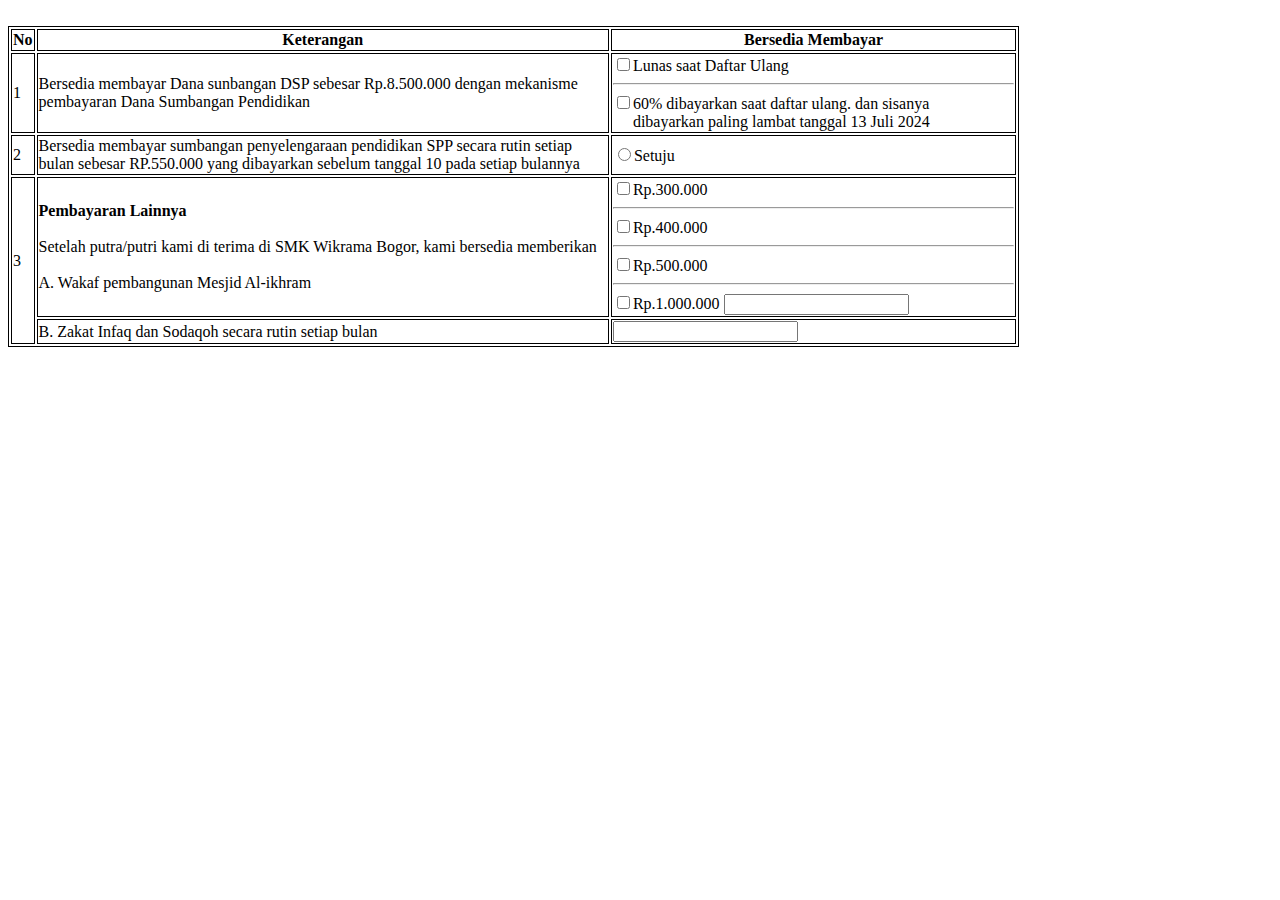
<file: index.html>
<!DOCTYPE html>
<html lang="en">
<head>
    <meta charset="UTF-8">
    <meta name="viewport" content="width=device-width, initial-scale=1.0">
    <title>Document</title>
</head>
<body>
    <!-- 30 menit -->
    <table style="width: 80%;">
    <tr>
        <th>No</th>
        <th>Keterangan</th>
        <th>Bersedia Membayar</th>
    </tr>
    <tr>
        <td>1</td>
        <td>Bersedia membayar Dana sunbangan DSP sebesar Rp.8.500.000 dengan mekanisme
            pembayaran Dana Sumbangan Pendidikan</td>
        <td>
           <input type = "checkbox">Lunas saat Daftar Ulang</input>
           <hr>
           <div class = "input1">
           <input type ="checkbox">60% dibayarkan saat daftar ulang. dan sisanya <span>dibayarkan
                        paling lambat tanggal 13 Juli 2024</span></input>
                        </div>
        </td>
    </tr>
    <br>
    <tr>
        <td>2</td>
        <td>Bersedia membayar sumbangan penyelengaraan pendidikan SPP secara rutin setiap bulan sebesar RP.550.000 
            yang dibayarkan sebelum tanggal 10 pada setiap bulannya
        </td>
        <td>
            <input type = "radio">Setuju</input>
        </td>
       
    </tr>
    <tr>
        
        <td rowspan="2">3</td>
        <td><strong>Pembayaran Lainnya</strong><br><br>
            Setelah putra/putri kami di terima di SMK Wikrama Bogor, kami bersedia memberikan<br><br>
            A. Wakaf pembangunan Mesjid Al-ikhram</td>
        <td>
            <input type="checkbox">Rp.300.000</input>
            <hr>
            <input type="checkbox">Rp.400.000</input>
            <hr>
            <input type="checkbox">Rp.500.000</input>
            <hr>
            <input type="checkbox">Rp.1.000.000</input>
            <input type = "text"></input>
        </td>
        <tr>
       
        <td>B. Zakat Infaq dan Sodaqoh secara rutin setiap bulan</td>
        <td>
            <input type = "text"></input>
        </td>
       
    </tr>

    </table>

    <style>
        table, th, td {
            border : 0.5px solid black;
        }
        .input1 span {
            margin-left: 20px;
        }
    </style>
</body>
</html>
</file>
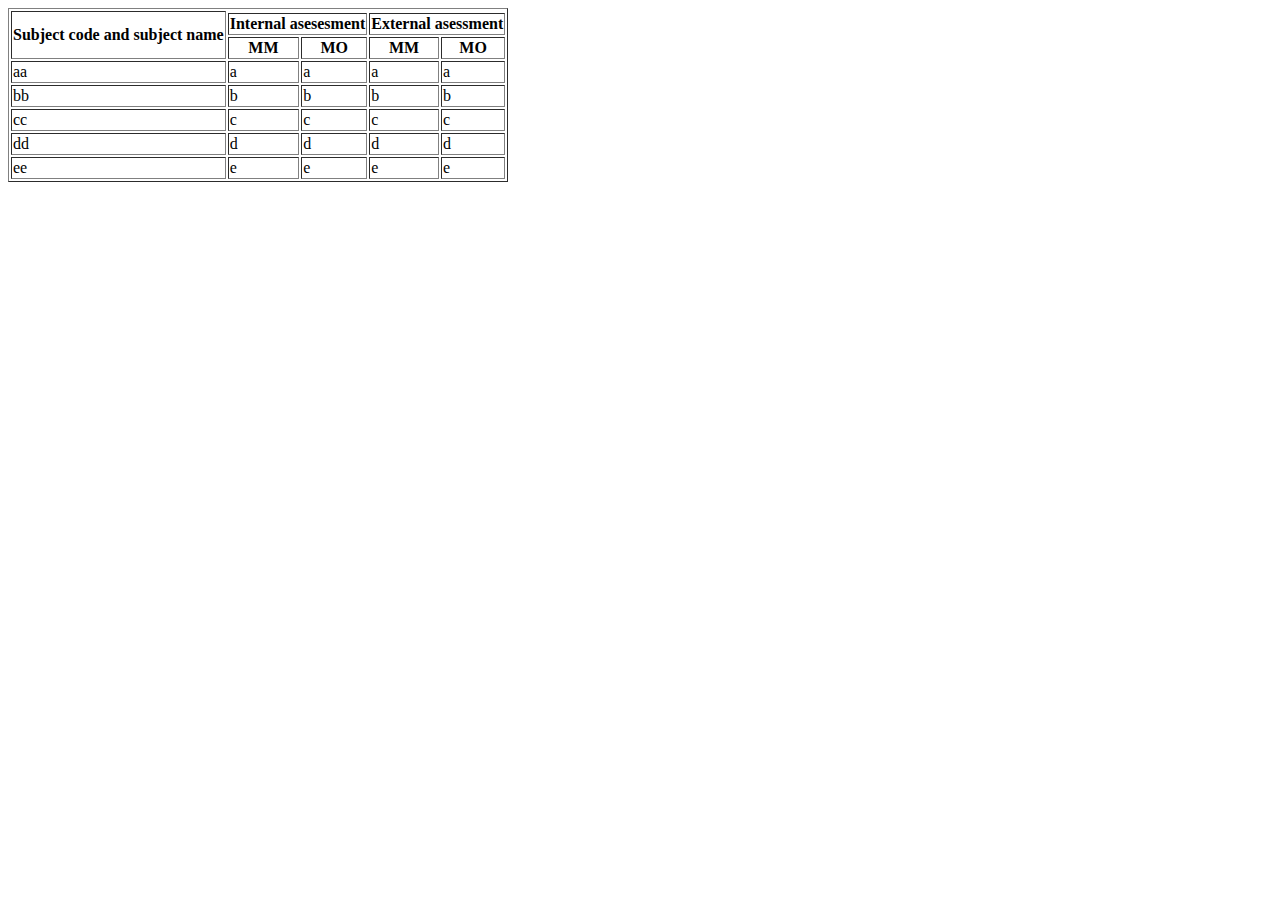
<file: Produktif1/index.html>
<!DOCTYPE html>
<html lang="en">
<head>
    <meta charset="UTF-8">
    <meta name="viewport" content="width=device-width, initial-scale=1.0">
    <title>Document</title>
</head>
<body>
   <table border="1">
    <tr>
        <th rowspan="3">Subject code and subject name</th>
       
    </tr>
    <tr>
       <th colspan="2">Internal asesesment</th>
       <th colspan="2">External asessment</th>
    </tr>
    <tr>
        <th>MM</th>
        <th>MO</th>
        <th>MM</th>
        <th>MO</th>
    </tr>
    <tr>
       <td>aa</td>
       <td>a</td>
       <td>a</td>
       <td>a</td>
       <td>a</td>
    </tr>
    <tr>
        <td>bb</td>
        <td>b</td>
        <td>b</td>
        <td>b</td>
        <td>b</td>
    </tr>
    <tr>
        <td>cc</td>
        <td>c</td>
        <td>c</td>
        <td>c</td>
        <td>c</td>
    </tr>
    <tr>
        <td>dd</td>
        <td>d</td>
        <td>d</td>
        <td>d</td>
        <td>d</td>
    </tr>
    <tr>
        <td>ee</td>
        <td>e</td>
        <td>e</td>
        <td>e</td>
        <td>e</td>
    </tr>
   </table>
</body>
</html>
</file>
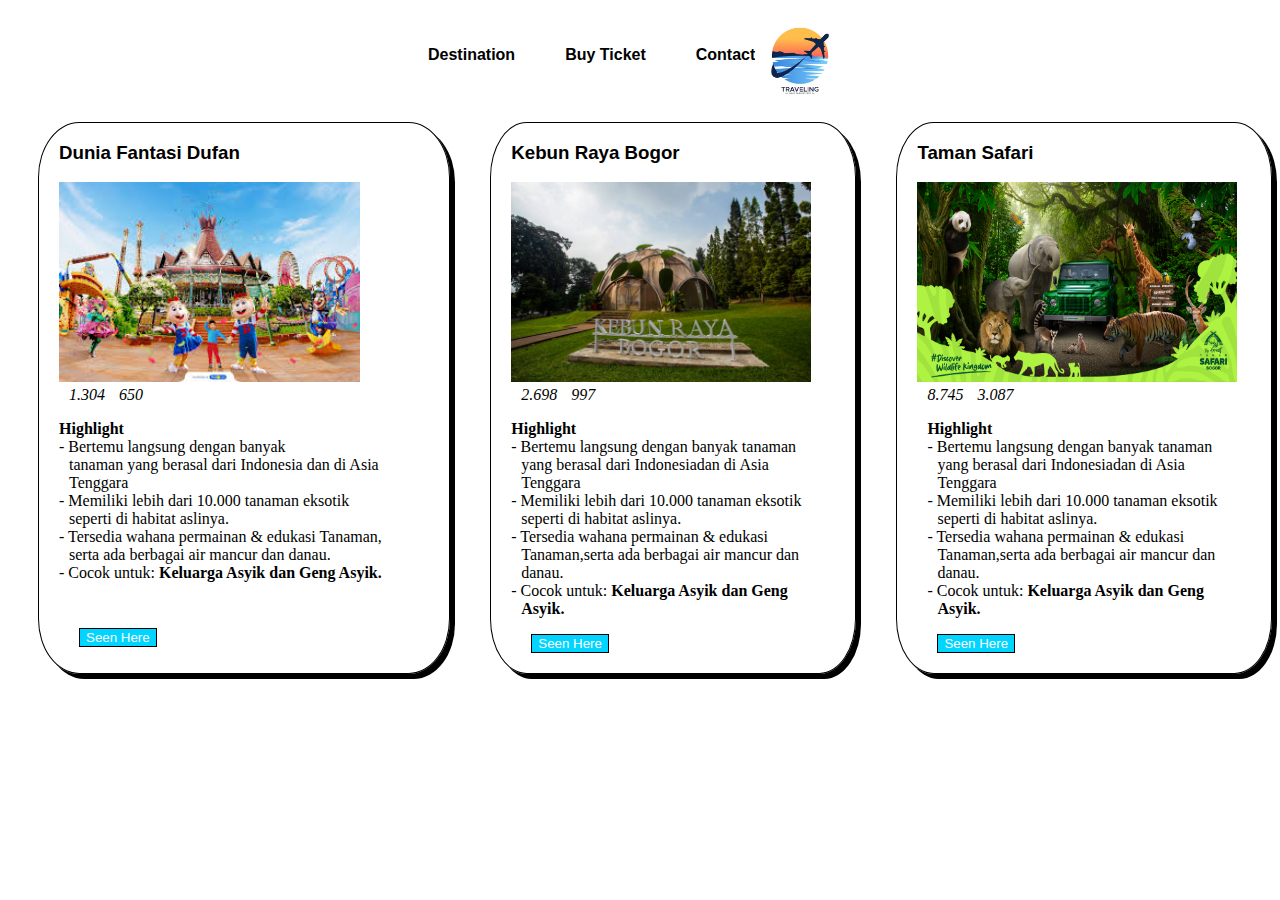
<file: index2.html>
<!DOCTYPE html>
<html lang="en">
<head>
    <meta charset="UTF-8">
    <meta name="viewport" content="width=device-width, initial-scale=1.0">
    <link rel="stylesheet" href="https://cdnjs.cloudflare.com/ajax/libs/font-awesome/6.6.0/css/all.min.css" integrity="sha512-Kc323vGBEqzTmouAECnVceyQqyqdsSiqLQISBL29aUW4U/M7pSPA/gEUZQqv1cwx4OnYxTxve5UMg5GT6L4JJg==" crossorigin="anonymous" referrerpolicy="no-referrer" />
    <link rel="stylesheet" href="main2.css">
    <title>Document</title>
</head>
<body>
    <div class="navbar">
        <ul>
           <li>Destination</li>
           <li>Buy Ticket</li>
           <li>Contact</li>
           <img src="img/travel" alt="logo">
        </ul>
    </div>
    <div class = "all">
        <div class = "ke1">
        <h3>Dunia Fantasi Dufan</h3>
        <img src ="img/dufan"><br>
        <div class = "icon1">
        <i class="fa-regular fa-eye"> 1.304</i>
        <i class="fa-regular fa-comment"> 650</i>
        <p><strong>Highlight</strong><br>
            - Bertemu langsung dengan banyak <br><span>tanaman yang berasal dari Indonesia dan di Asia <span>Tenggara</span><br>
            - Memiliki lebih dari 10.000 tanaman eksotik<br><span>seperti di habitat aslinya.</span><br>
            - Tersedia wahana permainan & edukasi Tanaman,<br><span>serta ada berbagai air mancur dan danau.</span><br>
            - Cocok untuk: <strong>Keluarga Asyik dan Geng Asyik.</strong></p>
            <button>Seen Here</button>
        </div>
        
        </div>
        <div class = "ke2">
        <h3>Kebun Raya Bogor</h3>
        <img src = "img/kebun raya"><br>
        <div class = "icon2">
        <i class="fa-regular fa-eye"> 2.698</i>
        <i class="fa-regular fa-comment"> 997</i>
        <p><strong>Highlight</strong><br>
            - Bertemu langsung dengan banyak tanaman<br><span>yang berasal dari Indonesiadan di Asia <span>Tenggara</span><br>
            - Memiliki lebih dari 10.000 tanaman eksotik<br><span>seperti di habitat aslinya.</span><br>
            - Tersedia wahana permainan & edukasi <br><span>Tanaman,serta ada berbagai air mancur dan <span>danau.</span><br>
            - Cocok untuk: <strong>Keluarga Asyik dan Geng <span>Asyik.</strong></p>
            <button>Seen Here</button>
        </div>
        </div>
        <div class = "ke3">
        <h3>Taman Safari</h3>
        <img src = "img/taman safari.png"><br>
        <div class = "icon3">
        <i class="fa-regular fa-eye"> 8.745</i>
        <i class="fa-regular fa-comment"> 3.087</i>
        <p><strong>Highlight</strong><br>
            - Bertemu langsung dengan banyak tanaman<br><span>yang berasal dari Indonesiadan di Asia <span>Tenggara</span><br>
            - Memiliki lebih dari 10.000 tanaman eksotik<br><span>seperti di habitat aslinya.</span><br>
            - Tersedia wahana permainan & edukasi <br><span>Tanaman,serta ada berbagai air mancur dan <span>danau.</span><br>
            - Cocok untuk: <strong>Keluarga Asyik dan Geng <span>Asyik.</strong></p>
            <button>Seen Here</button>
        </div>
        </div>
    </div>
</body>
</html>
</file>
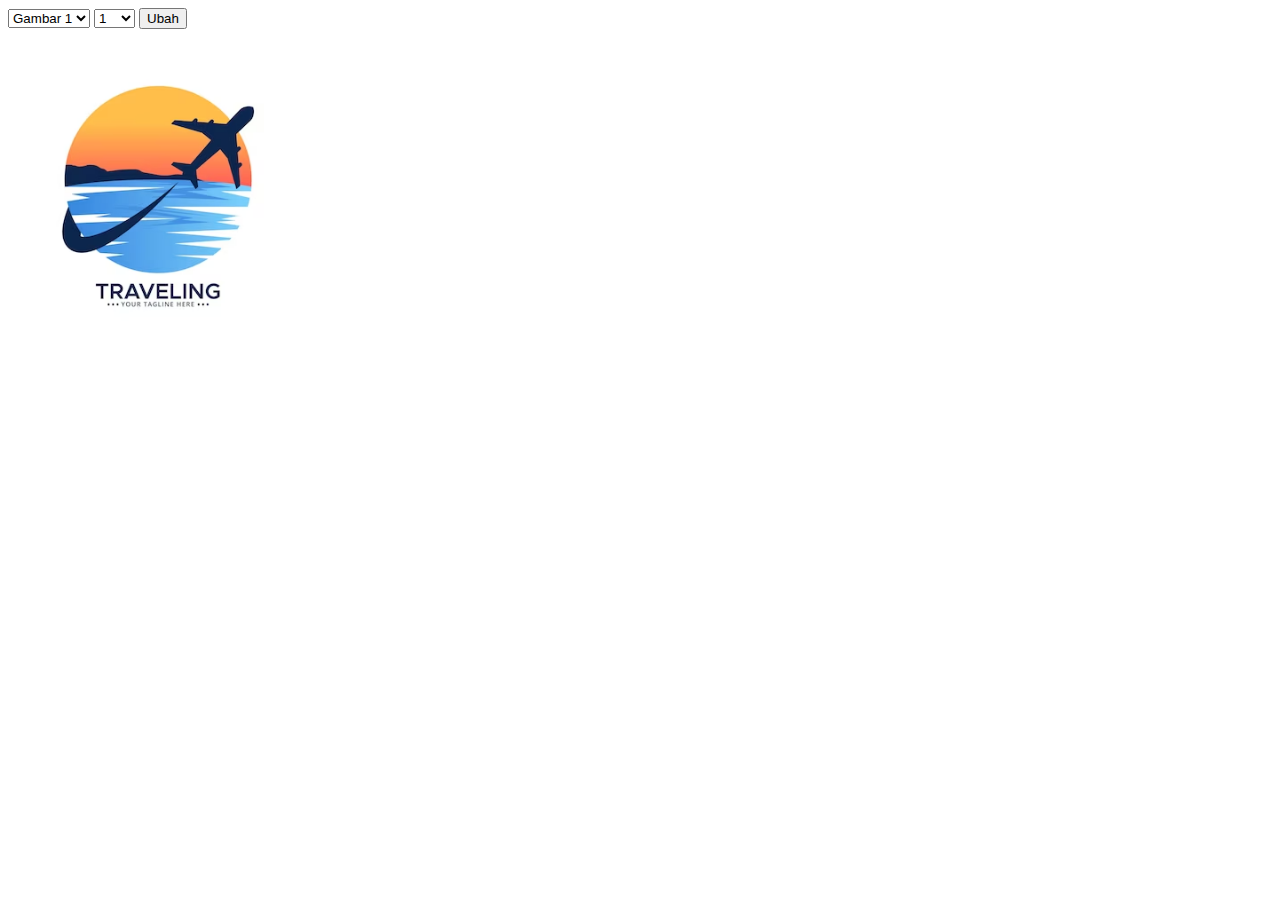
<file: index4.html>
<!DOCTYPE html>
<html lang="en">
<head>
    <meta charset="UTF-8">
    <meta name="viewport" content="width=device-width, initial-scale=1.0">
    <title>Document</title>
</head>
<body>

    <select id="imageSelect">
        <option value="img/travel">Gambar 1</option>
        <option value="img/traveloka">Gambar 2</option>
        <option value="img/dufan">Gambar 3</option>
    </select>

    <select id="opacitySelect">
        <option value="1">1</option>
        <option value="0.5">0.5</option>
        <option value="0.2">0.2</option>
    </select>

    <input type="submit" value="Ubah" onclick="changeImageAndOpacity()">

    <br><br>

    <img id="imageDisplay" src="img/travel" alt="Selected Image" style="opacity: 1; width: 300px;">

    <script>
        function changeImageAndOpacity() {
            var imageSelect = document.getElementById("imageSelect");
            var opacitySelect = document.getElementById("opacitySelect");
            var imageDisplay = document.getElementById("imageDisplay");

            // Get selected values
            var selectedImage = imageSelect.value;
            var selectedOpacity = opacitySelect.value;

            // Change image source and opacity
            imageDisplay.src = selectedImage;
            imageDisplay.style.opacity = selectedOpacity;
        }
    </script>

</body>
</html>
</file>
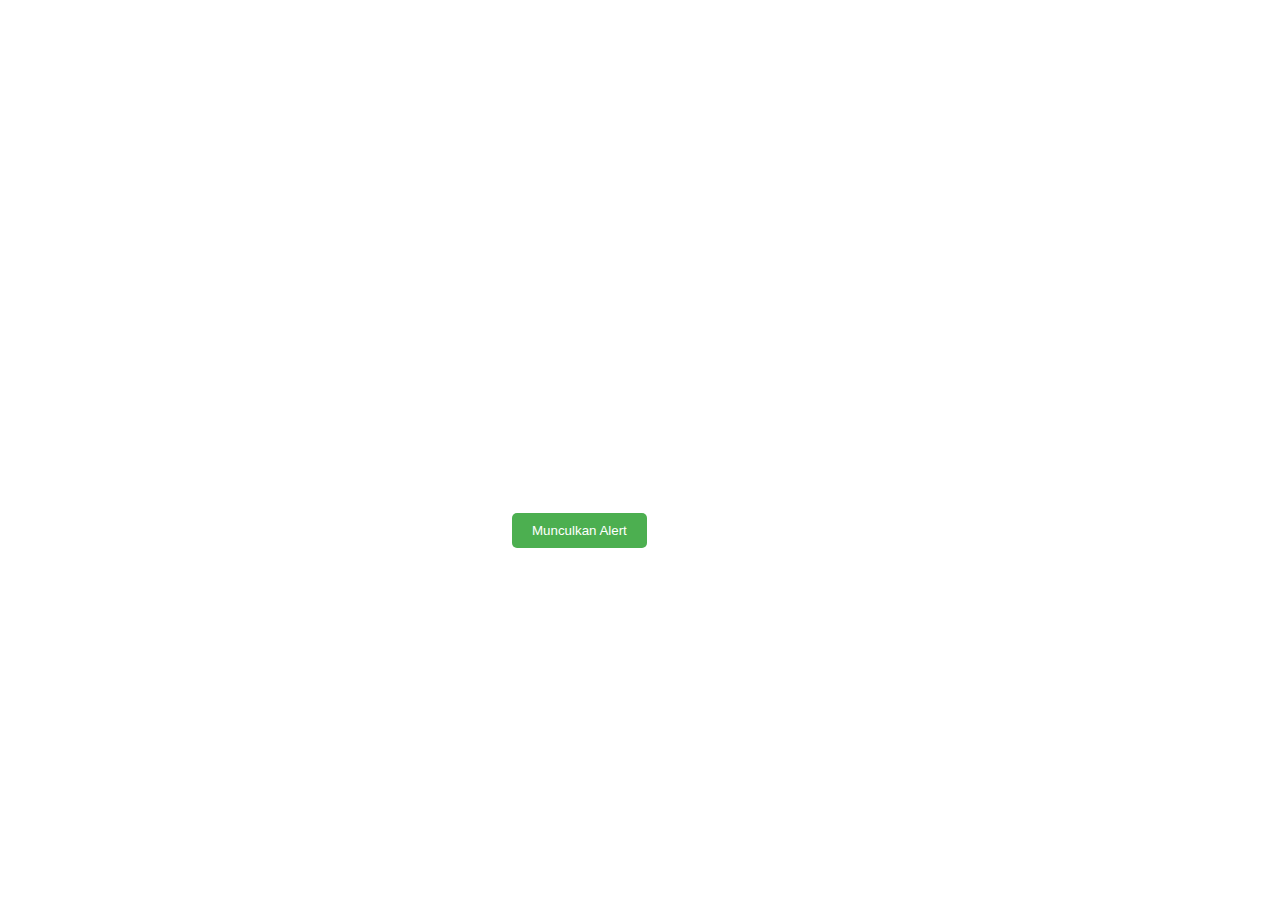
<file: index5.html>
<!DOCTYPE html>
<html>
<head>
	<title>Countdown Alert</title>
    <link rel="stylesheet" href="main5.css">
	<style>
		
		.button {
			background-color: #4CAF50;
			color: #fff;
			padding: 10px 20px;
			border: none;
			border-radius: 5px;
			cursor: pointer;
			display: block;
			position: fixed;
			top: 57%;
			left: 40%;
		}
		.button:hover {
			background-color: #3e8e41;
		}
		
		
		.countdown {
			position: fixed;
			top: 50%;
			left: 50%;
			transform: translate(-50%, -50%);
			background-color: red;
			padding: 10px;
			border: 1px solid #ddd;
			border-radius: 10px;
			box-shadow: 0 0 10px rgba(0, 0, 0, 0.2);
			display: none;
            color: white;
		}
		
		.countdown.show {
			display: block;
		}
		
		.countdown span {
			color: white;
            font-size: 20px;
            font-weight: bold;
		}
	</style>
</head>
<body>
	<div style="text-align: center;">
		<button class="button" id="myButton">Munculkan Alert</button>
	</div>
	<div class="countdown" id="countdown">
        <p><span font-weight:bold;>DANGER!!!</span> Alert akan tertutup dalam -   
		<span id="count" >5</span>
        </p>
	</div>

	<script>
		document.getElementById("myButton").addEventListener("click", function() {
			let count = 5;
			let countdownElement = document.getElementById("countdown");
			countdownElement.classList.add("show");
			let interval = setInterval(function() {
				document.getElementById("count").innerText = count;
				count--;
				if (count < 0) {
					clearInterval(interval);
					countdownElement.classList.remove("show");
				}
			}, 1500); 
		});
	</script>
</body>
</html>
</file>
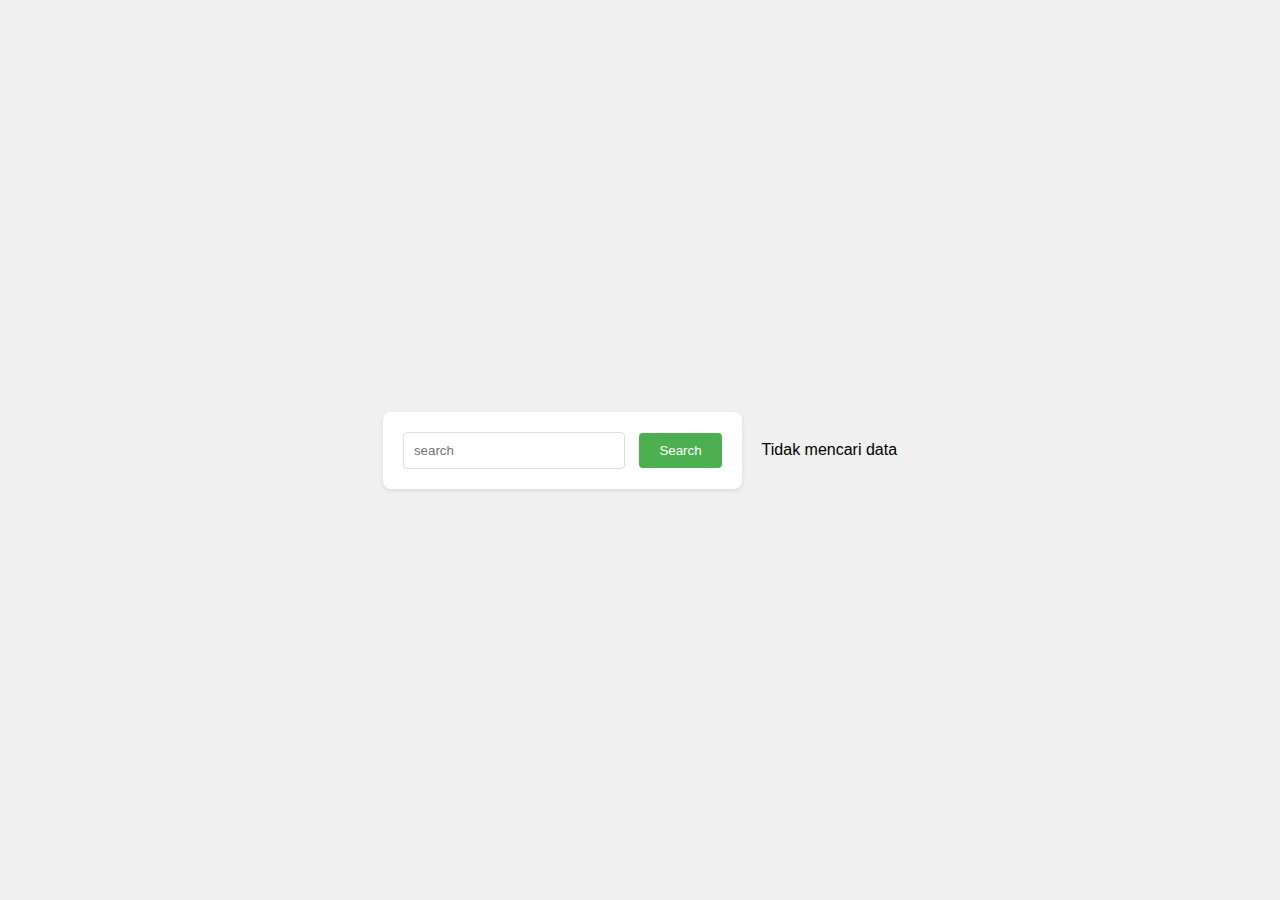
<file: index6.html>
<!DOCTYPE html>
<html lang="en">
<head>
    <meta charset="UTF-8">
    <meta name="viewport" content="width=device-width, initial-scale=1.0">
    <title>Document</title>
    <style>
        body {
            font-family: Arial, sans-serif;
            display: flex;
            justify-content: center;
            align-items: center;
            height: 100vh;
            margin: 0;
            background-color: #f0f0f0;
        }
        form {
            background-color: white;
            padding: 20px;
            border-radius: 8px;
            box-shadow: 0 2px 4px rgba(0,0,0,0.1);
        }
        input[type="text"] {
            padding: 10px;
            width: 200px;
            border: 1px solid #ddd;
            border-radius: 4px;
            margin-right: 10px;
        }
        input[type="submit"] {
            padding: 10px 20px;
            background-color: #4CAF50;
            color: white;
            border: none;
            border-radius: 4px;
            cursor: pointer;
        }
        input[type="submit"]:hover {
            background-color: #45a049;
        }
    </style>
</head>
<body>
    <form action="" onsubmit="cari(); return false;">
        <input type="text" id="search" placeholder="search">
        <input type="submit" value="Search">
    </form>

    <div id="tampilkan" style="margin-left: 20px;">Tidak mencari data</div>
    
    <script>
        var cariInput = document.getElementById("search");
        var tampilkanDiv = document.getElementById("tampilkan");
    
        function cari() {
            tampilkanDiv.innerText = "mencari data " + cariInput.value + "...";
        }
    </script>
</body>
</html>
</file>
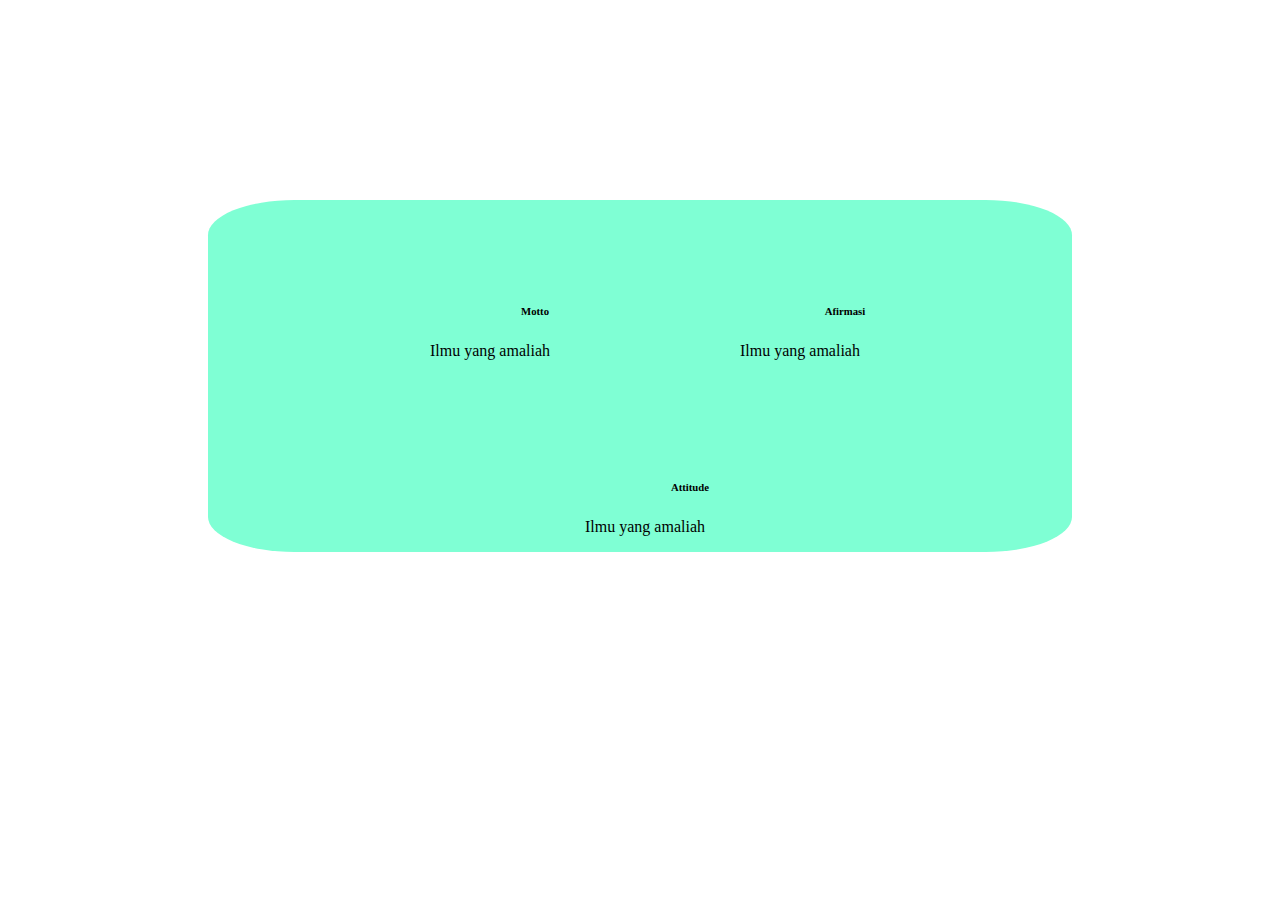
<file: Produktif1/card.html>
<!DOCTYPE html>
<html lang="en">
<head>
    <meta charset="UTF-8">
    <meta name="viewport" content="width=device-width, initial-scale=1.0">
    <link rel="stylesheet" href="card.css">
    <title>Document</title>
</head>
<body>
    <div class = "card">
        <div class = "content">
            <h6>Motto</h6>
            <p>Ilmu yang amaliah</p>
        </div>
        <div class = "content">
            <h6>Afirmasi</h6>
            <p>Ilmu yang amaliah</p>
        </div>
        <div class = "content">
            <h6>Attitude</h6>
            <p>Ilmu yang amaliah</p>
        </div>
    </div>
</body>
</html>
</file>
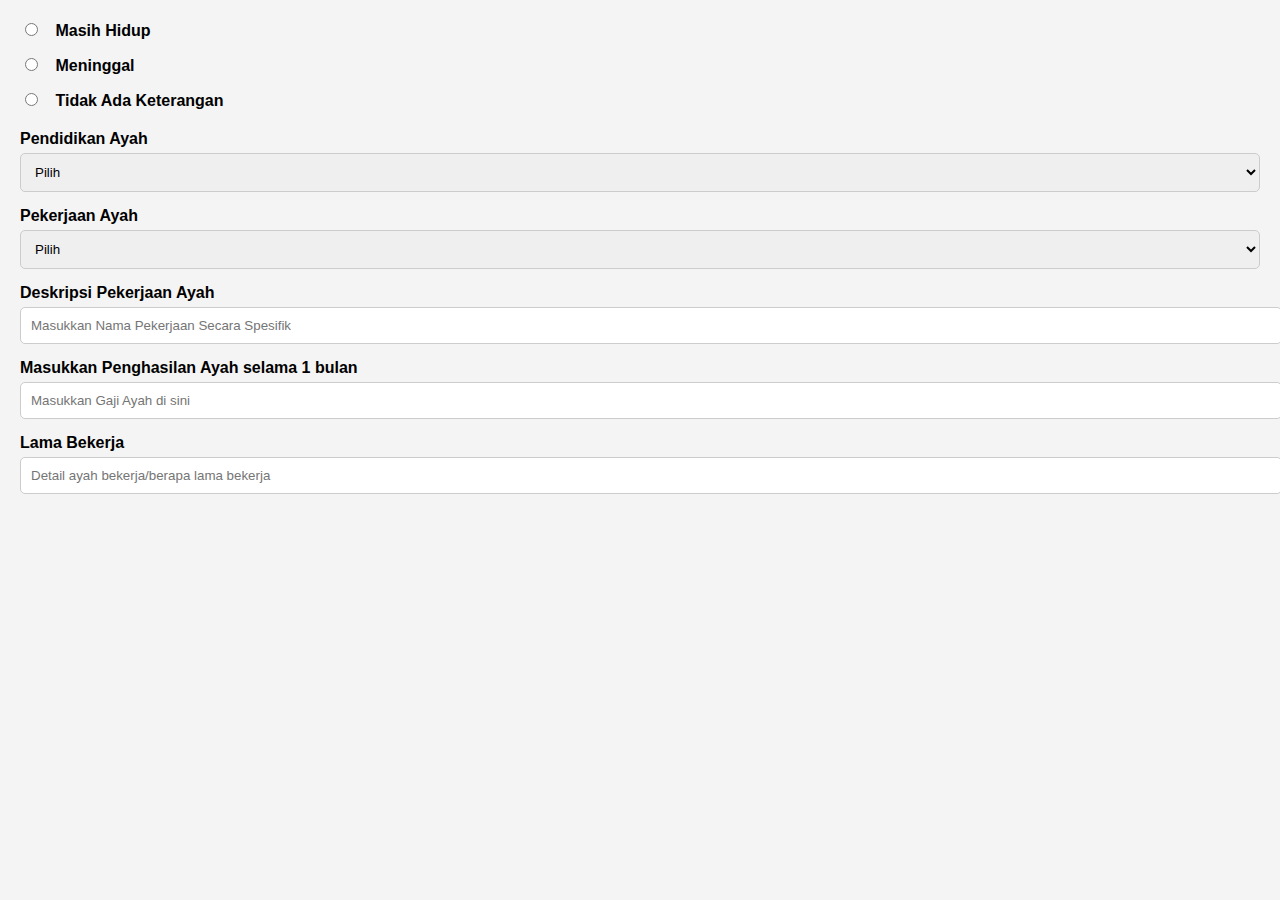
<file: Produktif1/onclick.html>
<!DOCTYPE html>
<html lang="en">
<head>
    <meta charset="UTF-8">
    <meta name="viewport" content="width=device-width, initial-scale=1.0">
    <link rel="stylesheet" href="onclick.css">
    <title>Form Example</title>
</head>
<body>
  <form action="">
    <div class="all">
      <div class="ada">
        <input type="radio" name="sw" id="ada" value="Masih Hidup" onclick="ChangeForm(this)">
        <label for="ada">Masih Hidup</label>
      </div>
      <div class="meninggal">
        <input type="radio" name="sw" id="meninggal" value="Meninggal" onclick="ChangeForm(this)">
        <label for="meninggal">Meninggal</label>
      </div>
      <div class="tidak">
        <input type="radio" name="sw" id="tidak" value="Tidak Ada Keterangan" onclick="ChangeForm(this)">
        <label for="tidak">Tidak Ada Keterangan</label>
      </div>
    </div>

    <div class="hidup_mati">
      <label for="pendidikan_ayah">Pendidikan Ayah</label>
      <select id="pendidikan_ayah" name="pendidikan_ayah">
        <option value="" disabled selected>Pilih</option>
        <option value="SD">SD</option>
        <option value="SMP">SMP</option>
        <option value="SMA">SMA</option>
        <option value="Kuliah">Kuliah</option>
      </select>

      <label for="pekerjaan_ayah">Pekerjaan Ayah</label>
      <select id="pekerjaan_ayah" name="pekerjaan_ayah">
        <option value="" disabled selected>Pilih</option>
        <option value="PNS">PNS</option>
        <option value="Wirausaha">Wirausaha</option>
        <option value="Wiraswasta">Wiraswasta</option>
        <option value="Tidak Bekerja">Tidak Bekerja</option>
      </select>

      <label for="deskripsi_pekerjaan">Deskripsi Pekerjaan Ayah</label>
      <input type="text" id="deskripsi_pekerjaan" name="deskripsi" placeholder="Masukkan Nama Pekerjaan Secara Spesifik">

      <label for="gaji_ayah">Masukkan Penghasilan Ayah selama 1 bulan</label>
      <input type="text" id="gaji_ayah" name="gaji" placeholder="Masukkan Gaji Ayah di sini">

      <label for = "Lama_bekerja">Lama Bekerja</label>
      <input type="text" placeholder="Detail ayah bekerja/berapa lama bekerja">
    </div>

    <div id="wrapper"></div> 
  </form>

  <script>
    function ChangeForm(e) {
      const hidupMatiDiv = document.querySelector('.hidup_mati'); 
      const wrapper = document.getElementById('wrapper'); 

      if (hidupMatiDiv) {
        if (e.value === "Masih Hidup") {
          hidupMatiDiv.style.display = "block";
          wrapper.innerHTML = `
          <p><strong>Detail Ayah Bekerja, berapa lama sudah bekerja, kondisi kesehatan, dan kondisi karir profesinya</strong><br><br>
            <input type="text">
          `;
          wrapper.style.display = "block";
        } else if (e.value === "Meninggal") {
          hidupMatiDiv.style.display = "block";
          wrapper.innerHTML = `
          <p><strong>Detail Pekerjaan ayah selama hidup</strong></p>
          <input type = "text">
          `
        } else {
          hidupMatiDiv.style.display = "none";
          wrapper.style.display = "none";
        }
      }
    }
  </script>
</body>
</html>
</file>
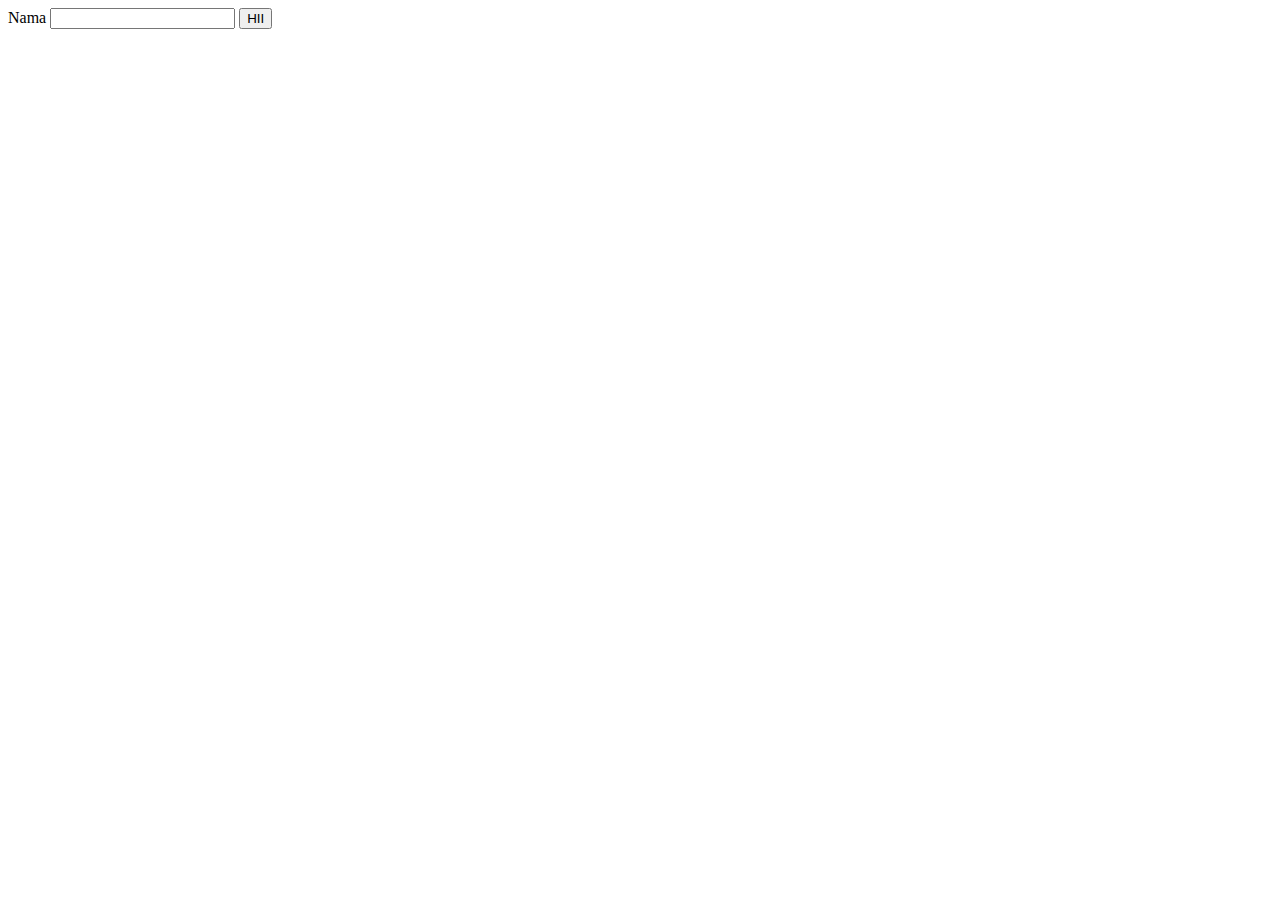
<file: Produktif1/onclick2.html>
<!DOCTYPE html>
<html lang="en">
<head>
    <meta charset="UTF-8">
    <meta name="viewport" content="width=device-width, initial-scale=1.0">
    <title>Document</title>
</head>
<body>
   

    <label for="nama">Nama</label>
    <input type="text" name="nama" id="name">
    <button id ="submit" onclick="submit()">HII</button>

  <script>
    function submit(){
      var name = document.getElementById("name").value;

      name.innerHtml = "<p>Haii</p>";
    }
  </script>
</body>
</html>
</file>
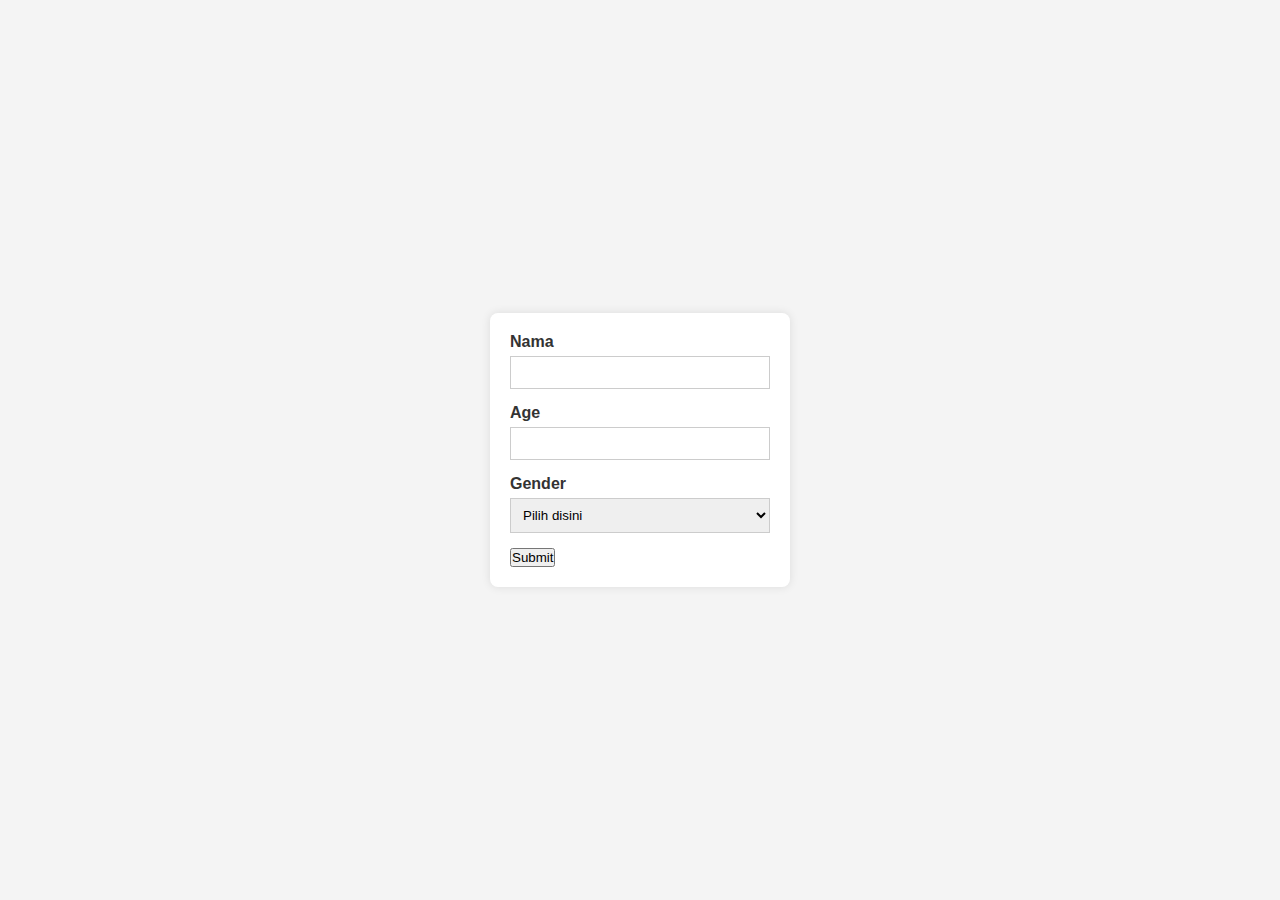
<file: Produktif1/time.html>
<!DOCTYPE html>
<html lang="en">
<head>
    <meta charset="UTF-8">
    <meta name="viewport" content="width=device-width, initial-scale=1.0">
    <title>Document</title>
</head>
<body>
    <style>
        
        body, form, input, select, button {
            margin: 0;
            padding: 0;
            font-family: Arial, sans-serif;
            box-sizing: border-box;
        }

        
        body {
            background-color: #f4f4f4;
            display: flex;
            justify-content: center;
            align-items: center;
            height: 100vh;
        }

        
        form {
            background-color: #fff;
            padding: 20px;
            border-radius: 8px;
            box-shadow: 0 0 10px rgba(0, 0, 0, 0.1);
            width: 300px;
        }

        
        label {
            display: block;
            font-weight: bold;
            margin-bottom: 5px;
            color: #333;
        }

       
        input[type="text"], select {
            width: 100%;
            padding: 8px;
            margin-bottom: 15px;
            border: 1px solid #ccc;
        }
    </style>

    <p id="p1"></p>

    <form id="myform">
        <label for="">Nama</label>
        <input type="text" name="nama" id="nama"><br>

        <label for="">Age</label>
        <input type="text" name="age" id="age"><br>

        <label for="">Gender</label>
        <select id="gender">
            <option value="" disabled selected>Pilih disini</option>
            <option value="Laki">Laki-Laki</option>
            <option value="Perempuan">Perempuan</option>
        </select><br>

        <button id="submit" type="submit">Submit</button>
    </form>

    <script>
       
        const time = setTimeout(myTime, 10000);

       
        function myTime() {
            alert("Waktu habis");
        }

       
        function clearMyTime() {
            clearTimeout(time);
        }

        
        document.getElementById("submit").onclick = function(event) {
            event.preventDefault(); 

            var nama = document.getElementById("nama").value;
            var age = document.getElementById("age").value;
            var gender = document.getElementById("gender").value;

            var hasil = "Nama: " + nama + "<br>" +
                        "Usia: " + age + "<br>" +
                        "Gender: " + gender;

            document.getElementById("p1").innerHTML = hasil;

            clearMyTime();  
        }
    </script>
</body>
</html>

        
    
    </script>
</body>
</html>
</file>
<file: main2.css>
.navbar ul {
    display: flex;
    list-style: none;
    margin-left: 330px;
}
.navbar li {
    margin-left: 50px;
    margin-top: 30px;
    font-family: "Nunito", sans-serif;
    font-optical-sizing: auto;
    font-weight: weight;
    font-style: normal;
    font-weight: bold;
}
.navbar li:hover{
    font-size: 18px;
   
}
.navbar img {
    height: 90px;
}
.all  {
  display: flex;
}
.ke1 {
    margin-left: 30px;
}
.ke2 {
    margin-left: 40px;
}
.ke3 {
    margin-left: 40px;
}
.ke1 img {
    height: 200px;
}
.ke2 img {
    height: 200px;
}
.ke3 img {
    height: 200px;
    width: 320px;
}
.fa-regular {
    margin-left: 10px;
}
.icon3 p {
    margin-left: 10px;
}
.icon3 span {
    margin-left: 10px;
}
.icon3 button {
    margin-left: 20px;
    background-color: #00d4ff;
    border-style: none;
    color:white;
    border:1px solid black;
    
}
.icon2 span {
    margin-left: 10px;
}
.icon2 button {
    margin-left: 20px;
    background-color: #00d4ff;
    border-style: none;
    color:white;
    border:1px solid black;
}
.icon1 span {
    margin-left: 10px;
}
.icon2 span {
    margin-left: 10px;
}
.icon3 span {
    margin-left: 10px;
}
.icon1 button {
    margin-left: 20px;
    background-color: #00d4ff;
    border-style: none;
    color:white;
    border:1px solid black;
    margin-top: 30px;
}
.ke1 h3 {
  font-family: "Nunito", sans-serif;
  font-optical-sizing: auto;
  font-weight: weight;
  font-style: normal;
  cursor: pointer;

}
.ke2 h3 {
    font-family: "Nunito", sans-serif;
    font-optical-sizing: auto;
    font-weight: weight;
    font-style: normal;
    cursor: pointer;
  
  }
.ke3 h3 {
    font-family: "Nunito", sans-serif;
    font-optical-sizing: auto;
    font-weight: weight;
    font-style: normal;
    cursor: pointer;
  
}
.ke1 {
    border: 1px solid black;
    padding-right: 20px;
    padding-left: 20px;
    padding-bottom: 20px;
    border-radius: 10%;
    box-shadow: 5px 5px;
}
.ke2 {
    border: 1px solid black;
    padding-right: 20px;
    padding-left: 20px;
    padding-bottom: 20px;
    border-radius: 10%;
    box-shadow: 5px 5px;
}
.ke3 {
    border: 1px solid black;
    padding-right: 20px;
    padding-left: 20px;
    padding-bottom: 20px;
    border-radius: 10%;
    box-shadow: 5px 5px;
}
</file>
<file: main5.css>
.countdown{
    margin-left: -60px;
}
</file>
<file: Produktif1/card.css>
.content {
   
    flex-direction: row;
    margin-left: 100px;
    margin-top:80px
    
  
    
}
.card {
    display: flex;
    justify-content: center;
    flex-wrap: wrap;
    background-color: aquamarine;
    margin-left: 200px;
    margin-right: 200px;
    margin-top: 200px;
    margin-bottom: 100px;
    border-radius: 10%;
 }
 .content p {
   margin-right: 90px;
  
 }
 .content h6{
  text-align: center;
 }
</file>
<file: Produktif1/onclick.css>
/* Basic styling for the body */
body {
    font-family: Arial, sans-serif;
    background-color: #f4f4f4;
    margin: 0;
    padding: 20px;
}

/* Container for all form elements */
/* .all {
    background-color: #ffffff;
    padding: 20px;
    border-radius: 10px;
    box-shadow: 0 0 10px rgba(0, 0, 0, 0.1);
    max-width: 500px;
    margin: 0 auto;
} */

/* Styling for radio button containers */
.ada, .meninggal, .tidak {
    margin-bottom: 15px;
}

/* Styling for radio button labels */
.all label {
    font-weight: bold;
    margin-left: 10px;
}

/* Container for the fields that depend on the radio button selection */
.hidup_mati {
    margin-top: 20px;
}

/* Label styling for the dropdowns and inputs */
.hidup_mati label {
    display: block;
    margin-bottom: 5px;
    font-weight: bold;
}

/* Styling for dropdown selects */
.hidup_mati select {
    width: 100%;
    padding: 10px;
    margin-bottom: 15px;
    border-radius: 5px;
    border: 1px solid #ccc;
}

/* Styling for text inputs */
.hidup_mati input[type="text"] {
    width: 100%;
    padding: 10px;
    margin-bottom: 15px;
    border-radius: 5px;
    border: 1px solid #ccc;
}

/* Adding a bit of styling for the submit button (if you have one) */
input[type="submit"] {
    background-color: #007bff;
    color: white;
    padding: 10px 20px;
    border: none;
    border-radius: 5px;
    cursor: pointer;
}

input[type="submit"]:hover {
    background-color: #0056b3;
}
</file>
